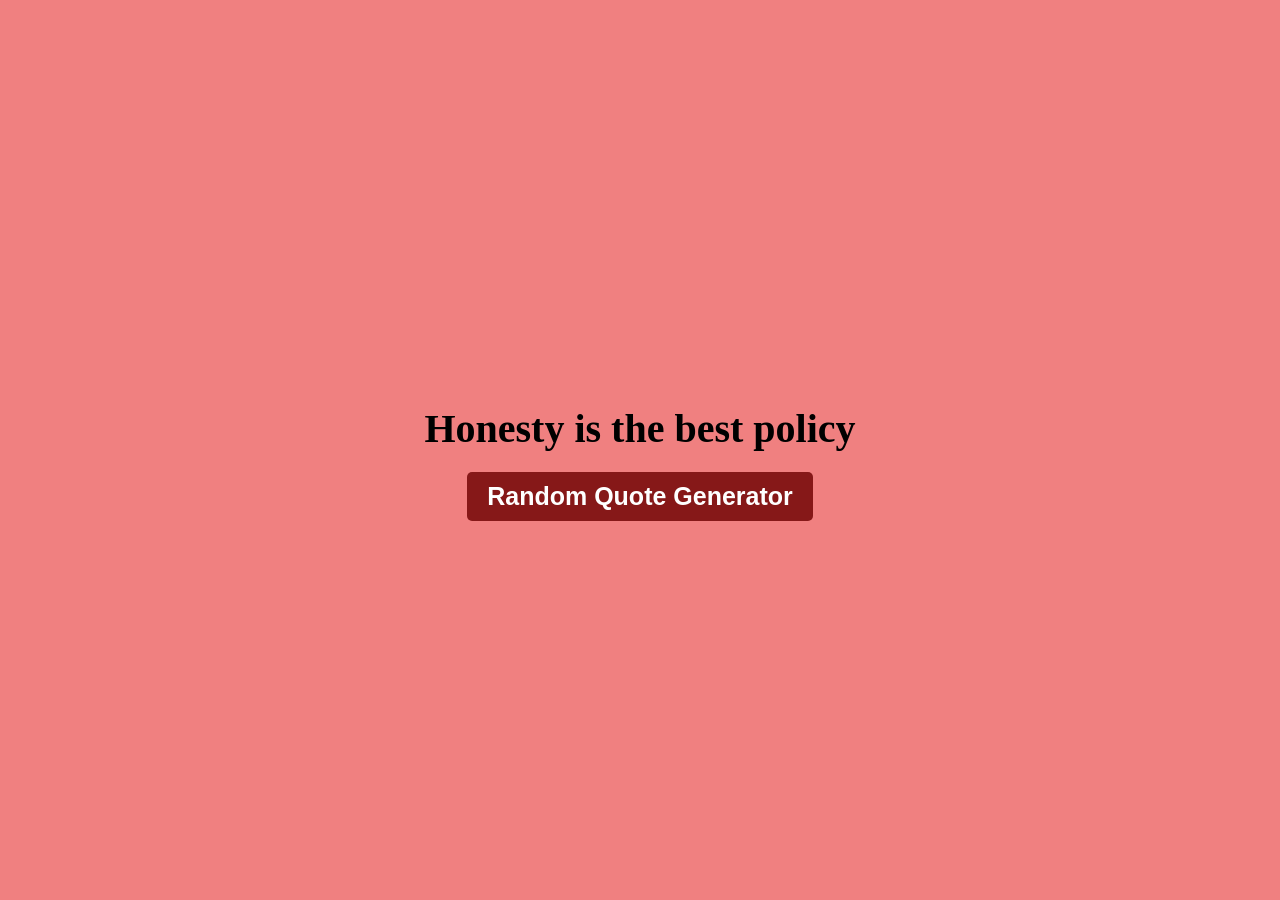
<file: 1 Random Quote Generator/index.html>
<!DOCTYPE html>
<html lang="en">
<head>
     <meta charset="UTF-8">
     <meta name="viewport" content="width=device-width, initial-scale=1.0">
     <title>Document</title>
     <link rel="stylesheet" href="./index.css">
</head>
<body>

     <div id="first">
          <h1 id="h1">Honesty is the best policy</h1>
          <button>Random Quote Generator</button>
     </div>
<script src="./index.js"></script>   
</body>
</html>
</file>
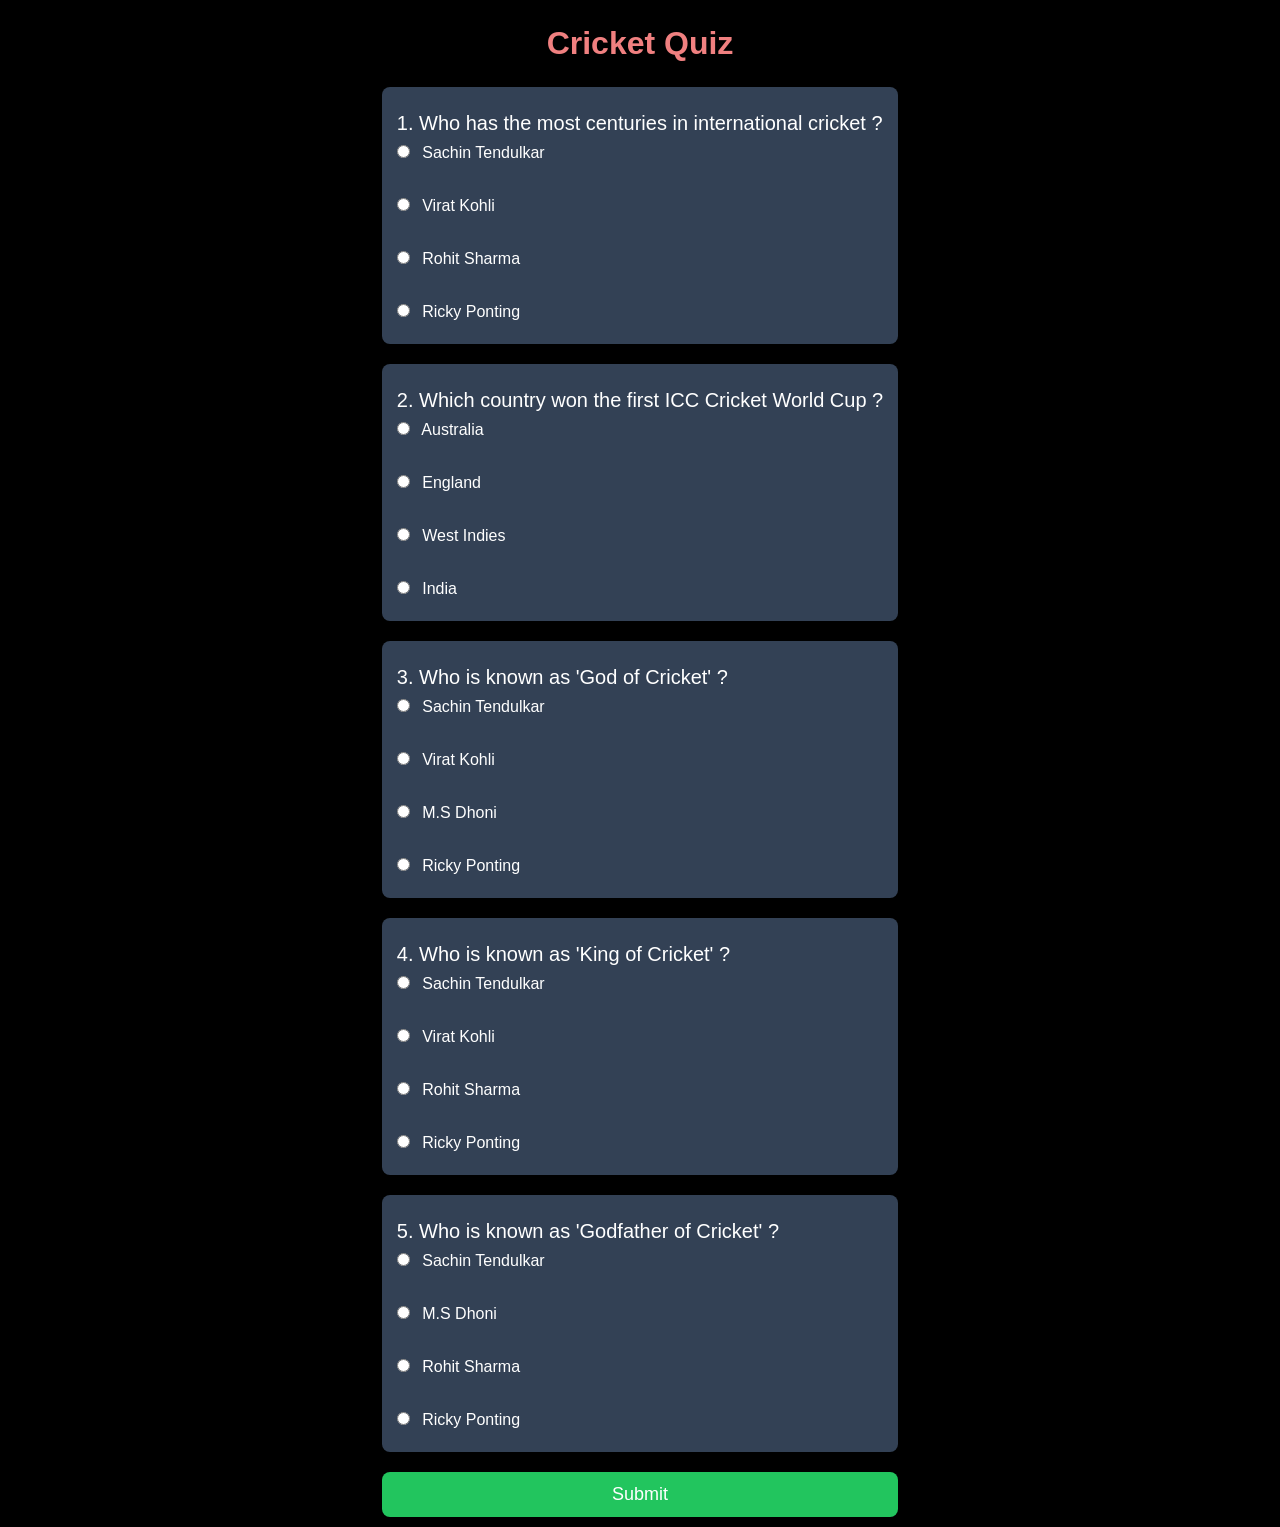
<file: 10 Quiz Questions/index.html>
<!DOCTYPE html>
<html lang="en">
<head>
<meta charset="UTF-8">
<meta name="viewport" content="width=device-width, initial-scale=1.0">
<title>Cricket Quiz</title>
<link rel="stylesheet" href="./index.css">
</head>

<body>

<div class="container">

<h1>Cricket Quiz</h1>

<form id="quizForm">

<div class="question">
<p>1. Who has the most centuries in international cricket ?</p>

<label>
<input type="radio" name="q1" value="Sachin Tendulkar"> Sachin Tendulkar
</label><br>

<label>
<input type="radio" name="q1" value="Virat Kohli"> Virat Kohli
</label><br>

<label>
<input type="radio" name="q1" value="Rohit Sharma"> Rohit Sharma
</label><br>

<label>
<input type="radio" name="q1" value="Ricky Ponting"> Ricky Ponting
</label>

</div>


<div class="question">
<p>2. Which country won the first ICC Cricket World Cup ?</p>

<label>
<input type="radio" name="q2" value="Australia"> Australia
</label><br>

<label>
<input type="radio" name="q2" value="England"> England
</label><br>

<label>
<input type="radio" name="q2" value="West Indies"> West Indies
</label><br>

<label>
<input type="radio" name="q2" value="India"> India
</label>

</div>


<div class="question">
<p>3. Who is known as 'God of Cricket' ?</p>

<label>
<input type="radio" name="q3" value="Sachin Tendulkar"> Sachin Tendulkar
</label><br>

<label>
<input type="radio" name="q3" value="Virat Kohli"> Virat Kohli
</label><br>

<label>
<input type="radio" name="q3" value="M.S Dhoni"> M.S Dhoni
</label><br>

<label>
<input type="radio" name="q3" value="Ricky Ponting"> Ricky Ponting
</label>

</div>


<div class="question">
<p>4. Who is known as 'King of Cricket' ?</p>

<label>
<input type="radio" name="q4" value="Sachin Tendulkar"> Sachin Tendulkar
</label><br>

<label>
<input type="radio" name="q4" value="Virat Kohli"> Virat Kohli
</label><br>

<label>
<input type="radio" name="q4" value="Rohit Sharma"> Rohit Sharma
</label><br>

<label>
<input type="radio" name="q4" value="Ricky Ponting"> Ricky Ponting
</label>

</div>


<div class="question">
<p>5. Who is known as 'Godfather of Cricket' ?</p>

<label>
<input type="radio" name="q5" value="Sachin Tendulkar"> Sachin Tendulkar
</label><br>

<label>
<input type="radio" name="q5" value="M.S Dhoni"> M.S Dhoni
</label><br>

<label>
<input type="radio" name="q5" value="Rohit Sharma"> Rohit Sharma
</label><br>

<label>
<input type="radio" name="q5" value="Ricky Ponting"> Ricky Ponting
</label>

</div>


<button type="submit" class="submit-btn">Submit</button>

</form>

<div class="result" id="result"></div>
<div id="out"></div>

</div>

<script src="./index.js"></script>

</body>
</html>
</file>
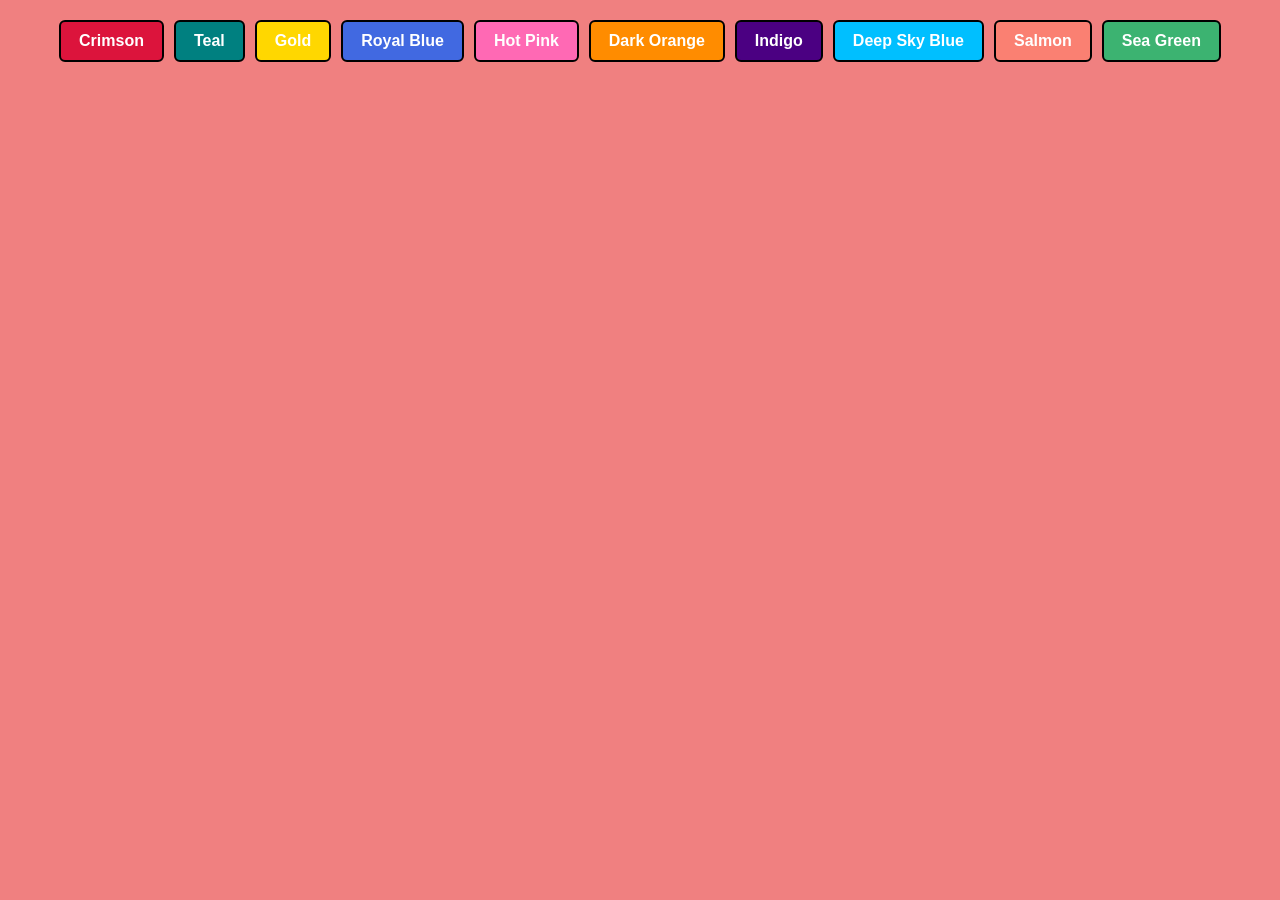
<file: 2 Background color changer/index.html>
<!DOCTYPE html>
<html lang="en">
<head>
     <meta charset="UTF-8">
     <meta name="viewport" content="width=device-width, initial-scale=1.0">
     <title>Document</title>
     <link rel="stylesheet" href="./index.css">
</head>
<body>

     <div id="parent">
          <button id="crimson" style="background-color: crimson;">Crimson</button>
          <button id="teal" style="background-color: teal;">Teal</button>
          <button id="gold" style="background-color: gold;">Gold</button>
          <button id="royalblue" style="background-color: royalblue;">Royal Blue</button>
          <button id="hotpink" style="background-color: hotpink;">Hot Pink</button>
          <button id="darkorange" style="background-color: darkorange;">Dark Orange</button>
          <button id="indigo" style="background-color: indigo;">Indigo</button>
          <button id="deepskyblue" style="background-color: deepskyblue;">Deep Sky Blue</button>
          <button id="salmon" style="background-color: salmon;">Salmon</button>
          <button id="mediumseagreen" style="background-color: mediumseagreen;">Sea Green</button>
     </div>
<script src="./index.js"></script>
</body>
</html>
</file>
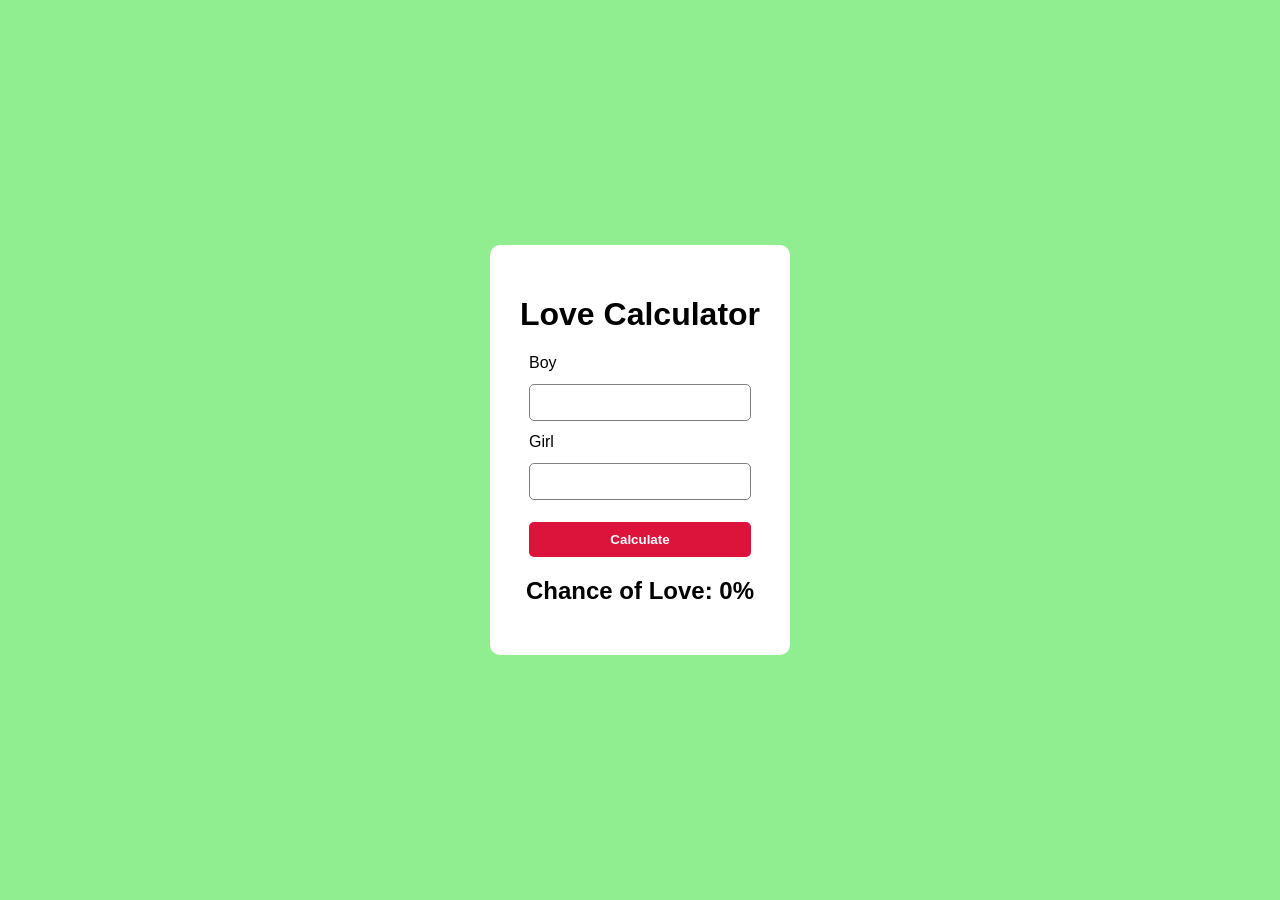
<file: 3 Love calculator/index.html>
<!DOCTYPE html>
<html lang="en">
<head>
     <meta charset="UTF-8">
     <meta name="viewport" content="width=device-width, initial-scale=1.0">
     <title>Love Calculator</title>
     <link rel="stylesheet" href="./index.css">
</head>

<body id="body">

<div id="grand-parent">
     <div id="parent">
          <h1>Love Calculator</h1>

          <form>
               <label for="Boy">Boy</label>
               <input type="text" id="Boy" name="name" required>

               <label for="Girl">Girl</label>
               <input type="text" id="Girl"  required>

               <button type="submit">Calculate</button>
          </form>

          <h2>Chance of Love: 0%</h2>
     </div>
</div>

<script src="./index.js"></script>

</body>
</html>
</file>
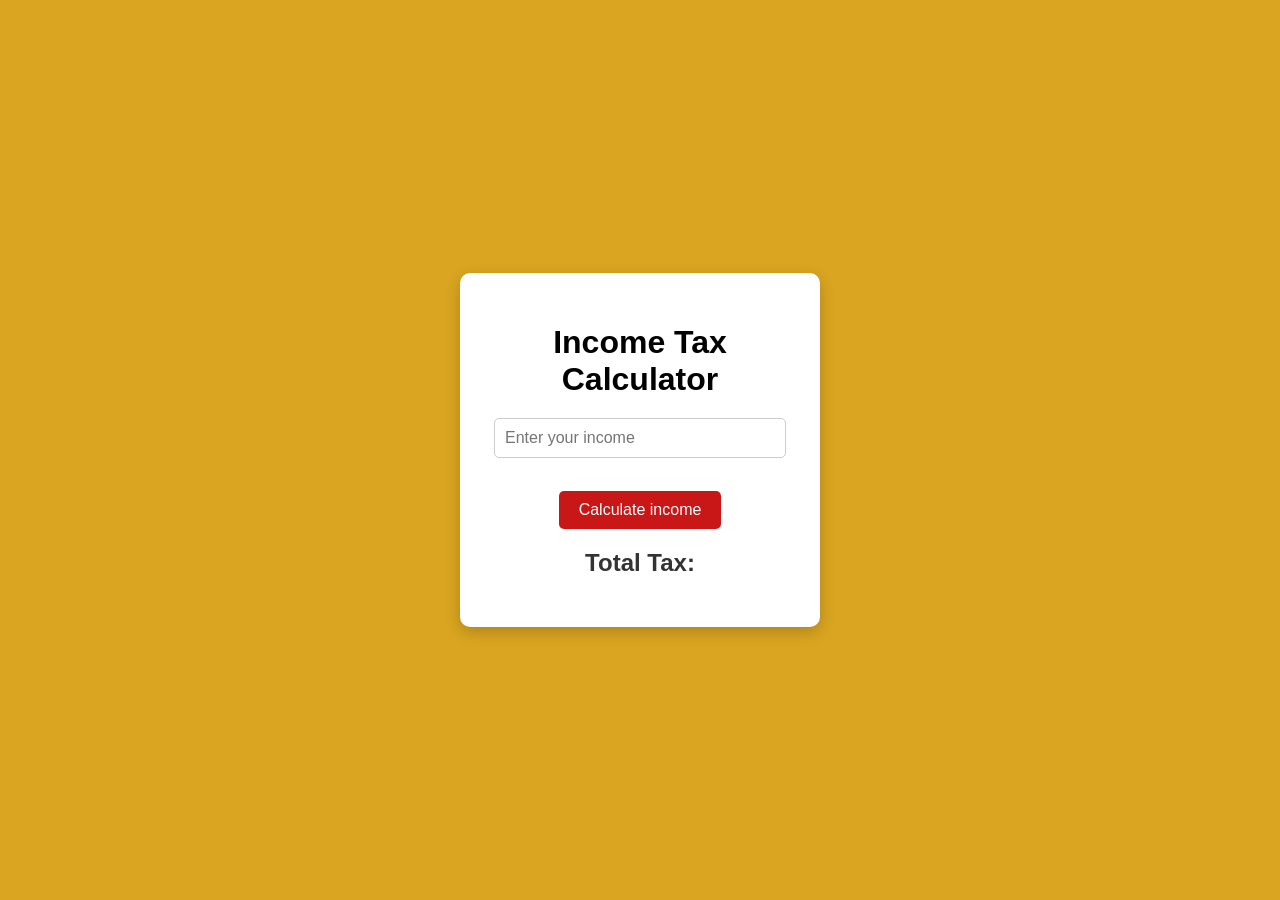
<file: 4 Income Tax calculator/index.html>
<!DOCTYPE html>
<html lang="en">
<head>
     <meta charset="UTF-8">
     <meta name="viewport" content="width=device-width, initial-scale=1.0">
     <title>Document</title>
     <link rel="stylesheet" href="./index.css">
</head>
<body>
     <div id="parent">
          <h1>Income Tax Calculator</h1>
          <form>
               <label for="income"></label>
               <input type="number" id="income" name="income" placeholder="Enter your income">
               <br><br>
               <button type="submit">Calculate income</button>
          </form>
          <h2>Total Tax:</h2>
     </div>
     <script src="./index.js"></script>
</body>
</html>
</file>
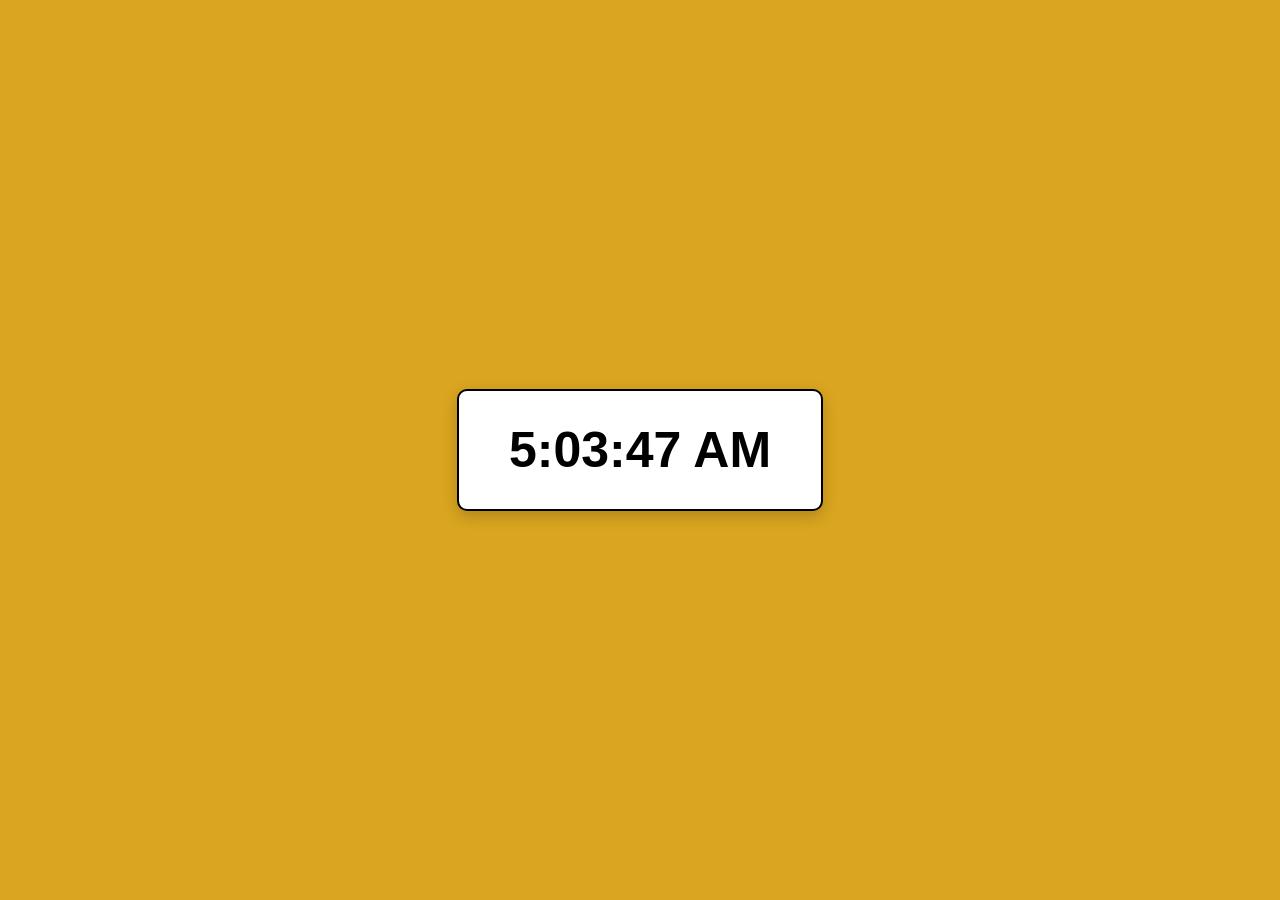
<file: 5 Digital clock/index.html>
<!DOCTYPE html>
<html lang="en">
<head>
     <meta charset="UTF-8">
     <meta name="viewport" content="width=device-width, initial-scale=1.0">
     <title>Document</title><link rel="stylesheet" href="./index.css">
</head>
<body>
     
     <div id="time" style="font-size: 50px;"></div>
     <script src="./index.js"></script>
</body>
</html>
</file>
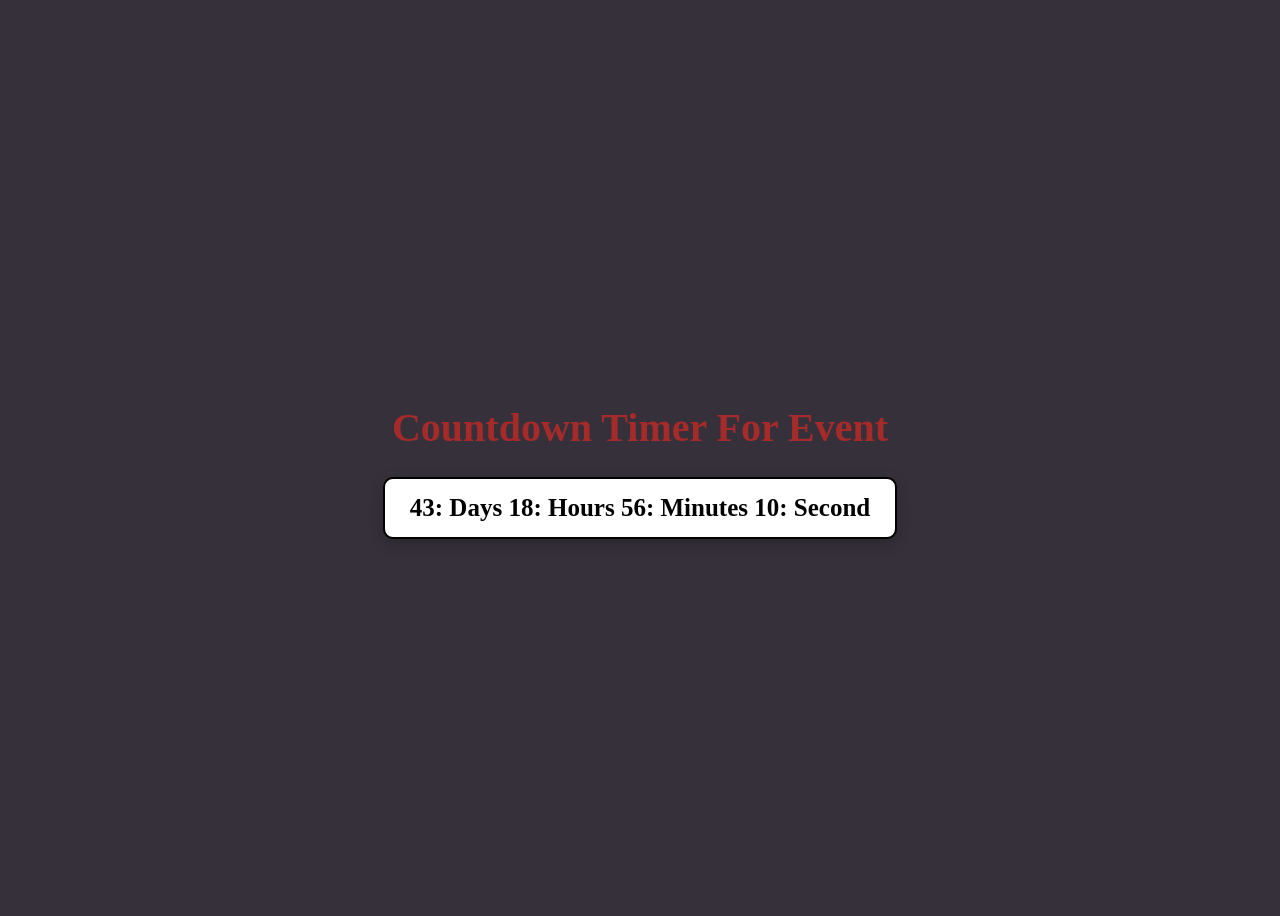
<file: 6 Count down timer/index.html>
<!DOCTYPE html>
<html lang="en">
<head>
     <meta charset="UTF-8">
     <meta name="viewport" content="width=device-width, initial-scale=1.0">
     <title>Document</title>
     <link rel="stylesheet" href="./index.css">
</head>
<body>
     
     <div id="parent">
          <h1>Countdown Timer For Event</h1>
          <div id="result"></div>
     </div>
     <script src="./index.js"></script>
</body>
</html>
</file>
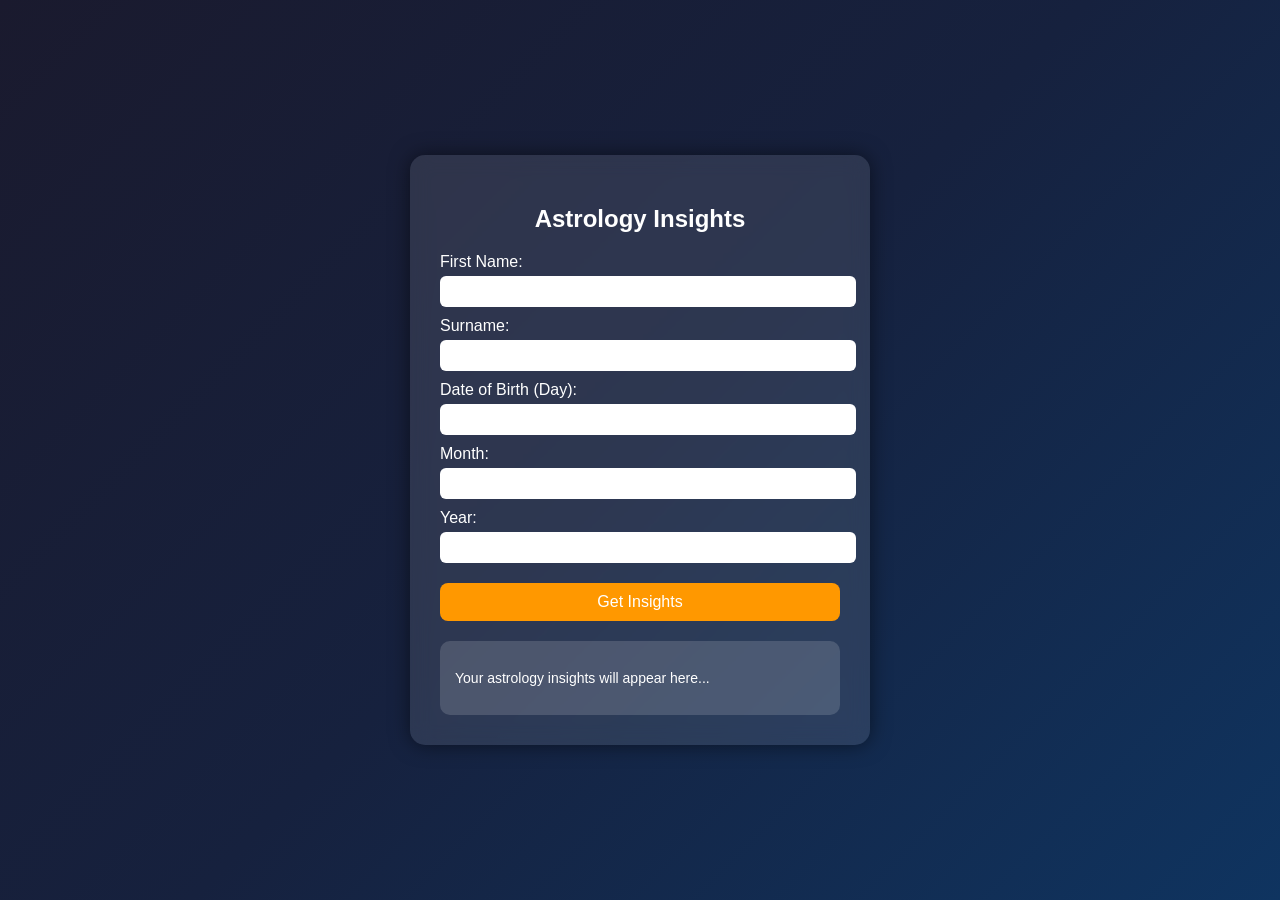
<file: 7 Astrologey Web/index.html>
<!DOCTYPE html>
<html lang="en">
<head>
<meta charset="UTF-8">
<meta name="viewport" content="width=device-width, initial-scale=1.0">
<title>Astrology Insights</title>
<link rel="stylesheet" href="./index.css">
</head>

<body>

<div class="container">

<h2>Astrology Insights</h2>

<form id="astroForm">

<label>First Name:</label>
<input type="text" id="name" required>

<label>Surname:</label>
<input type="text" id="surname" required>

<label>Date of Birth (Day):</label>
<input type="number" id="day" min="1" max="31" required>

<label>Month:</label>
<input type="number" id="month" min="1" max="12" required>

<label>Year:</label>
<input type="number" id="year" required>

<button type="submit">Get Insights</button>

</form>

<div id="result" class="result">
<p>Your astrology insights will appear here...</p>
</div>

</div>

<script src="./index.js"></script>

</body>
</html>
</file>
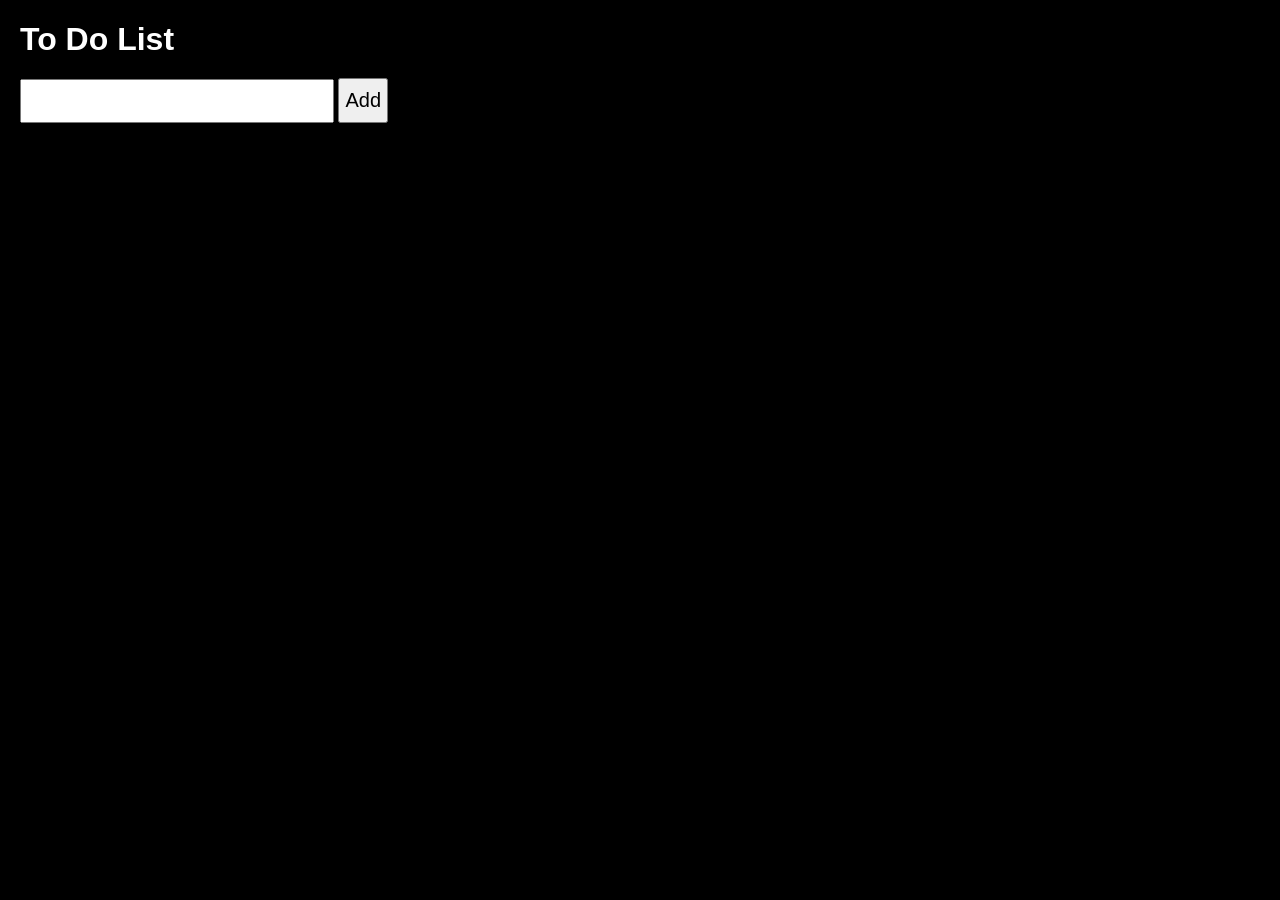
<file: 9 To Do List/index.html>
<!DOCTYPE html>
<html lang="en">
<head>
     <meta charset="UTF-8">
     <meta name="viewport" content="width=device-width, initial-scale=1.0">
     <title>Document</title>
     <link rel="stylesheet" href="./index.css">
</head>
<body style="background-color: black; color: white;">
     <h1>To Do List</h1>
     <form>
          <input type="text" name="task" id="task" style="width: 300px; height: 30px; padding: 5px; font-size: 20px;" required>
          <button type="submit" style="height: 45px; padding: 5px; font-size: 20px;">Add</button>
     </form>
    <div id="allTask"></div>
     <script src="./index.js"></script>
</body>
</html>
</file>
<file: 1 Random Quote Generator/index.css>
body{
    margin: 0;
    padding: 0;
    background-color: lightcoral;
    /* color: white; */
    font-size: 30px;
    display: flex;
    justify-content: center;
    align-items: center;
    height: 100vh;
}

#first{
    display: flex;
    flex-direction: column;
    justify-content: center;
    align-items: center;
    height: 100vh;
    /* background-color: #f0f0f0; */
    text-align: center;
}

#h1{
    color: black;
    font-size: 40px;
    font-weight: bold;
    margin-bottom: 20px;
}

button{
    padding: 10px 20px;
    font-size: 25px;
    font-weight: bold;
    background-color: #861818;
    color: white;
    border: none;
    border-radius: 5px;
    cursor: pointer;
}

button:hover{
    background-color: #a52a2a;
}
</file>
<file: 10 Quiz Questions/index.css>
*{
margin:0;
padding:0;
box-sizing:border-box;
font-family: Arial, Helvetica, sans-serif;
}

body{
background-color: black;
color:white;
display:flex;
justify-content:center;
align-items:center;
min-height:100vh;
}

.conatiner{
width:600px;
background:#1e293b;
padding:30px;
border-radius:10px;
box-shadow:0px 0px 15px rgba(0,0,0,0.5);
}

h1{
text-align:center;
margin-bottom:25px;
margin-top:25px;
color: lightcoral;
}

.question{
background:#334155;
padding:15px;
border-radius:8px;
margin-bottom:20px;
}

.question p{
font-size:20px;
margin-top:10px;
font: bold;
}

label{
display:block;
margin-bottom:8px;
cursor:pointer;
font-size:16px;
}

input[type="radio"]{
margin-right:8px;
margin-top: 10px;
}

.submit-btn{
width:100%;
padding:12px;
font-size:18px;
border:none;
border-radius:8px;
background:#22c55e;
color:white;
cursor:pointer;
transition:0.3s;
}

.submit-btn:hover{
background:#16a34a;
}


#out{
margin-top:10px;
text-align:center;
font-size:25px;
font: bold;
color:Red;
}
</file>
<file: 2 Background color changer/index.css>
body{
    margin: 0;
    padding: 0;
    background-color: lightcoral;
    font-family: Arial, sans-serif;
}

#parent{
    margin: 10px;
    padding: 10px;
    display: flex;
    justify-content: center;
    align-items: center;
    flex-wrap: wrap;      
    gap: 10px;           
}

button{
    padding: 10px 18px;
    border: 2px solid black;
    border-radius: 6px;
    font-size: 16px;
    font-weight: bold;
    color: white;
    cursor: pointer;
    transition: 0.3s;
}

button:hover{
    transform: scale(1.08);
    opacity: 0.9;
}
</file>
<file: 3 Love calculator/index.css>
#body{
     background-color: lightgreen;
     color: black;
     display: flex;
     justify-content: center;
     align-items: center;
     height: 100vh;
     margin: 0;
     font-family: Arial, sans-serif;
}

#grand-parent{
     background-color: white;
     color: black;
     padding: 30px;
     border-radius: 10px;
     box-shadow: black;
}

#parent{
     display: flex;
     flex-direction: column;
     align-items: center;
}

form{
     display: flex;
     flex-direction: column;
     gap: 12px;      /* replaces <br> spacing */
}

input{
     padding: 10px;
     width: 200px;
     border-radius: 5px;
     border: 1px solid gray;
}

button{
     padding: 10px 20px;
     background-color: crimson;
     color: white;
     border: none;
     border-radius: 5px;
     font-weight: bold;
     cursor: pointer;
     margin-top: 10px;
}

button:hover{
     background-color: darkred;
}

h2{
     margin-top: 20px;
}
</file>
<file: 4 Income Tax calculator/index.css>
body{
     background-color: goldenrod;
     display: flex;
     justify-content: center;
     align-items: center;
     height: 100vh;
     margin: 0;
     font-family: Arial, sans-serif;
}

#parent{
     background-color: white;
     padding: 30px;
     border-radius: 10px;
     box-shadow: 0 5px 15px rgba(0,0,0,0.2);
     text-align: center;
     width: 300px;
}

h1{
     margin-bottom: 20px;
}

input{
     width: 90%;
     padding: 10px;
     border-radius: 5px;
     border: 1px solid #ccc;
     font-size: 16px;
}

button{
     margin-top: 15px;
     padding: 10px 20px;
     border: none;
     border-radius: 5px;
     background-color: #c91616;
     color: white;
     font-size: 16px;
     cursor: pointer;
}

button:hover{
     background-color: #18482b;
}

h2{
     margin-top: 20px;
     color: #333;
}
</file>
<file: 5 Digital clock/index.css>
body{
     background-color: goldenrod;
     display: flex;
     justify-content: center;
     align-items: center;
     height: 100vh;
     margin: 0;
     font-family: Arial, sans-serif;
}

#time{
     background-color: white;
     padding: 30px 50px;
     border: 2px solid black;
     border-radius: 10px;
     box-shadow: 0 5px 15px rgba(0,0,0,0.2);
     font-size: 50px;
     font-weight: bold;
}
</file>
<file: 6 Count down timer/index.css>
body{
     display: flex;
     justify-content: center;
     align-items: center;
     height: 100vh;
     background-color: rgb(53, 48, 58);
}
#result{
    background-color: white;
     padding: 15px 25px;
     border: 2px solid black;
     border-radius: 10px;
     box-shadow: 0 5px 15px rgba(0,0,0,0.2);
     font-size: 25px;
     font-weight: bold;

}
h1{
     display: flex;
     font-size: 40px;
     color: brown;
     font: bold;
     justify-content: center;
     align-items: center;
}
</file>
<file: 7 Astrologey Web/index.css>
body{
font-family: Arial, sans-serif;
background: linear-gradient(135deg,#1a1a2e,#16213e,#0f3460);
color:white;
display:flex;
justify-content:center;
align-items:center;
height:100vh;
margin:0;
}

.container{
background:rgba(255,255,255,0.1);
padding:30px;
border-radius:15px;
width:400px;
backdrop-filter:blur(10px);
box-shadow:0 0 20px rgba(0,0,0,0.5);
}

h2{
text-align:center;
margin-bottom:20px;
}

label{
display:block;
margin-top:10px;
}

input{
width:100%;
padding:8px;
margin-top:5px;
border:none;
border-radius:6px;
}

button{
margin-top:20px;
width:100%;
padding:10px;
border:none;
border-radius:8px;
background:#ff9800;
color:white;
font-size:16px;
cursor:pointer;
}

button:hover{
background:#e68900;
}

.result{
margin-top:20px;
padding:15px;
background:rgba(255,255,255,0.15);
border-radius:10px;
font-size:14px;
}
</file>
<file: 9 To Do List/index.css>
body{
font-family: Arial, sans-serif;
background-color: black;
color: white;
margin: 20px;
}

h1{
margin-bottom: 20px;
}


.parent{
display:flex;
align-items:center;
gap:15px;
background:#222;
padding:10px;
border-radius:8px;
margin-bottom:15px;   
}


.task{
font-size:20px;
flex:1;
}


.doneButton{
width:70px;
padding:5px;
background-color:green;
color:white;
border:none;
border-radius:5px;
cursor:pointer;
}

.doneButton:hover{
background-color:darkgreen;
}


.deleteButton{
width:70px;
padding:5px;
background-color:red;
color:white;
border:none;
border-radius:5px;
cursor:pointer;
}

.deleteButton:hover{
background-color:darkred;
}
</file>
